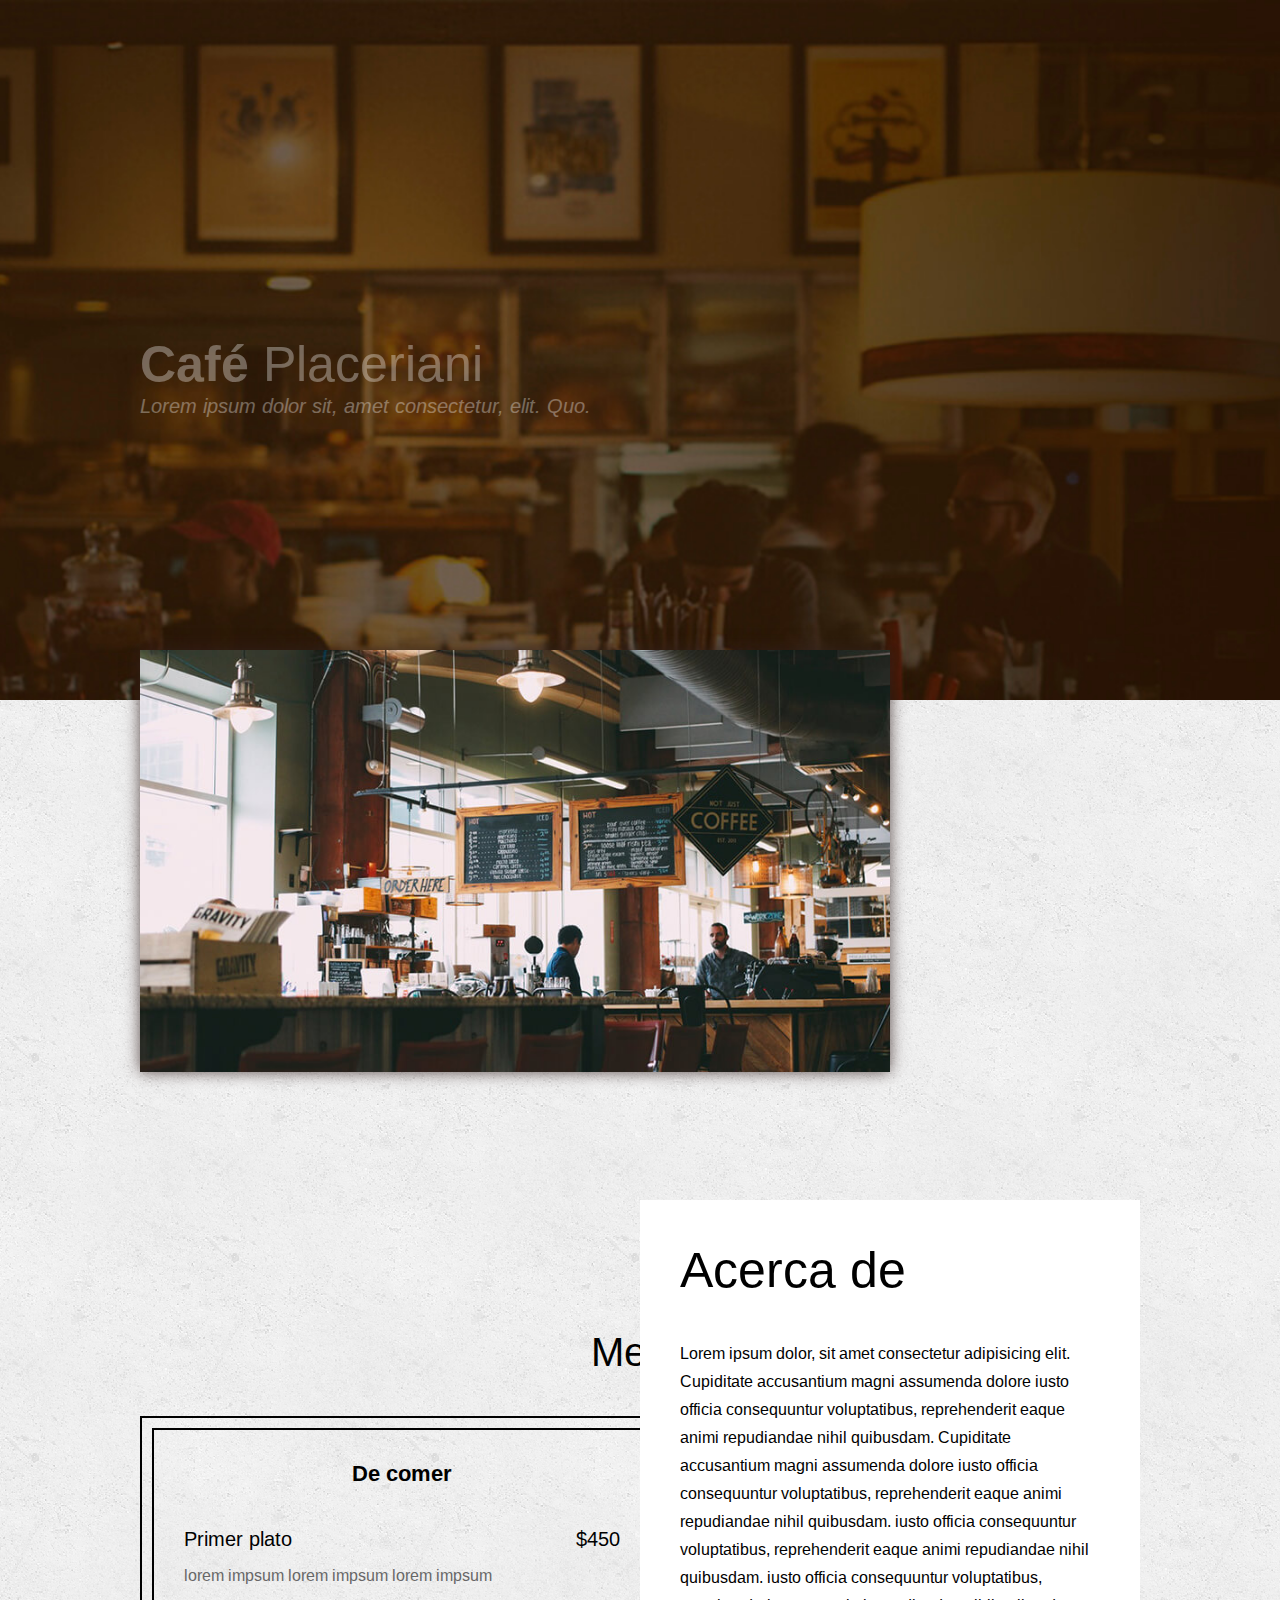
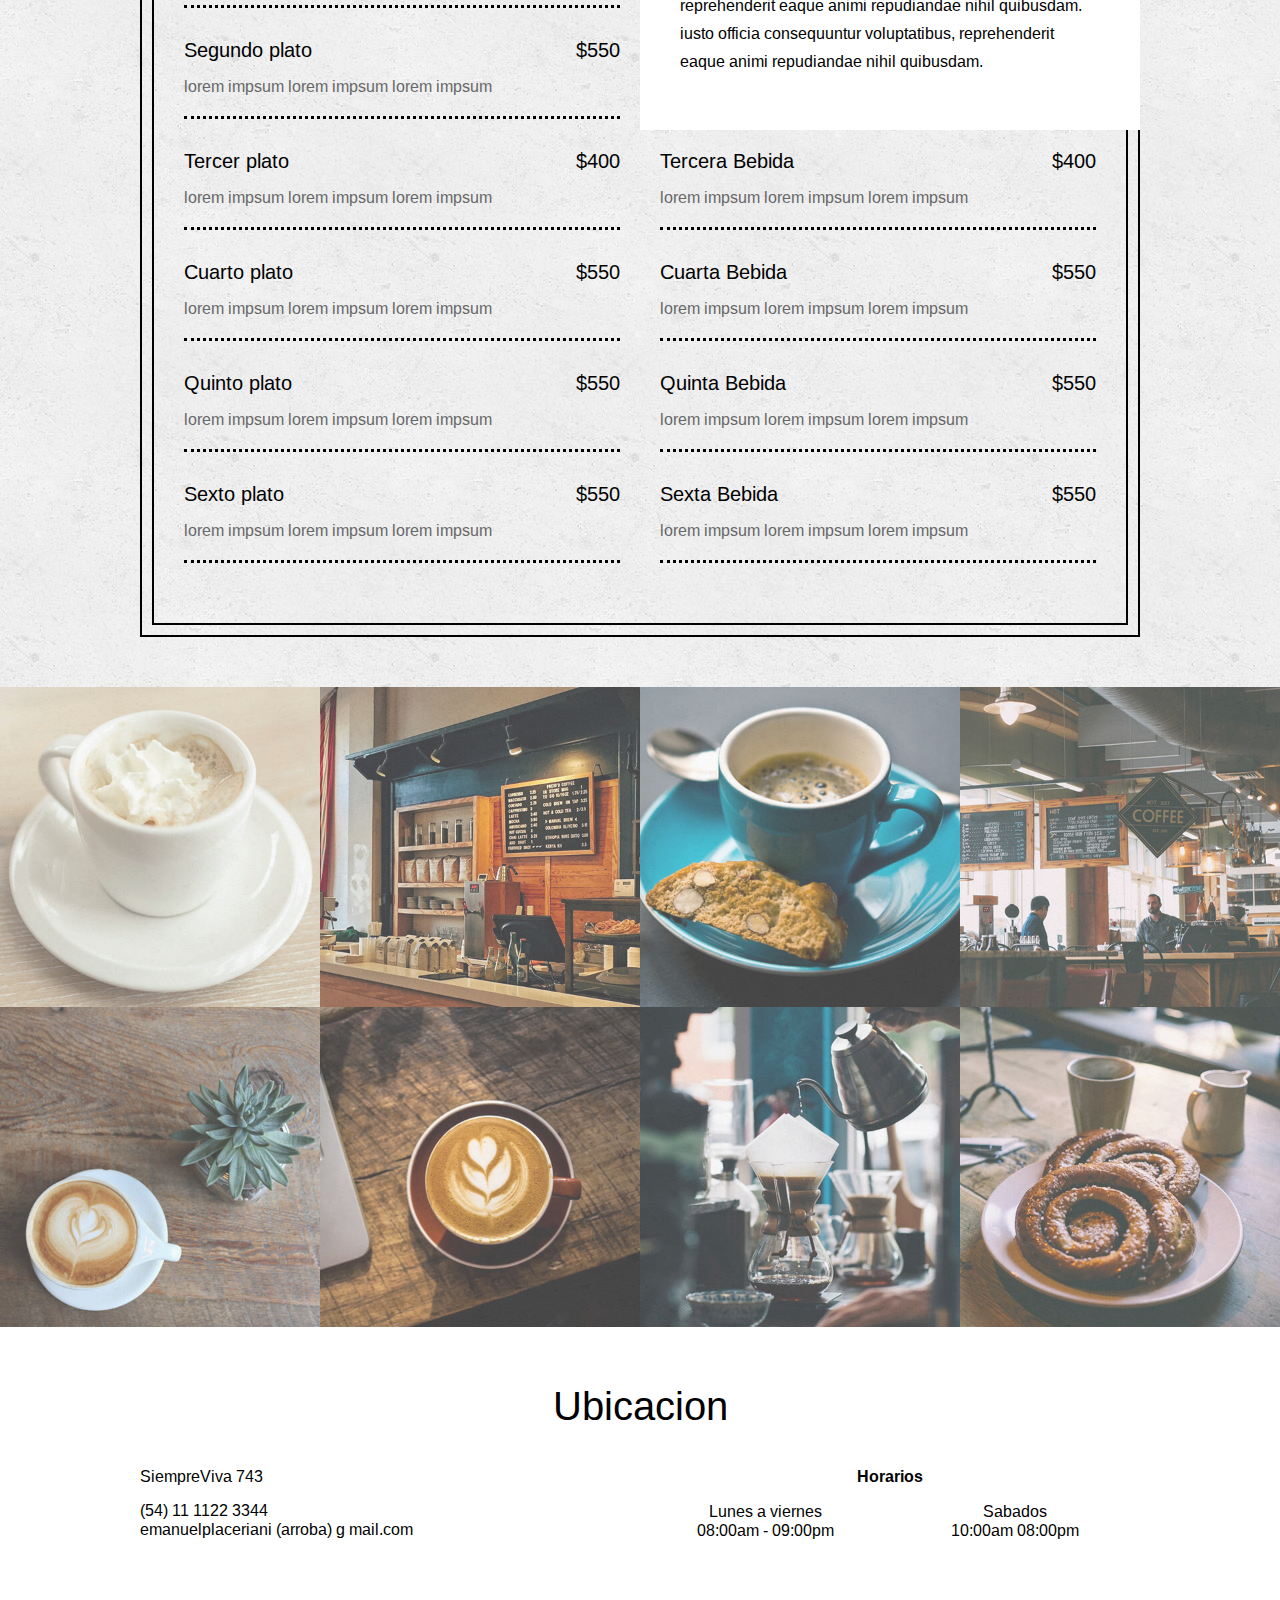
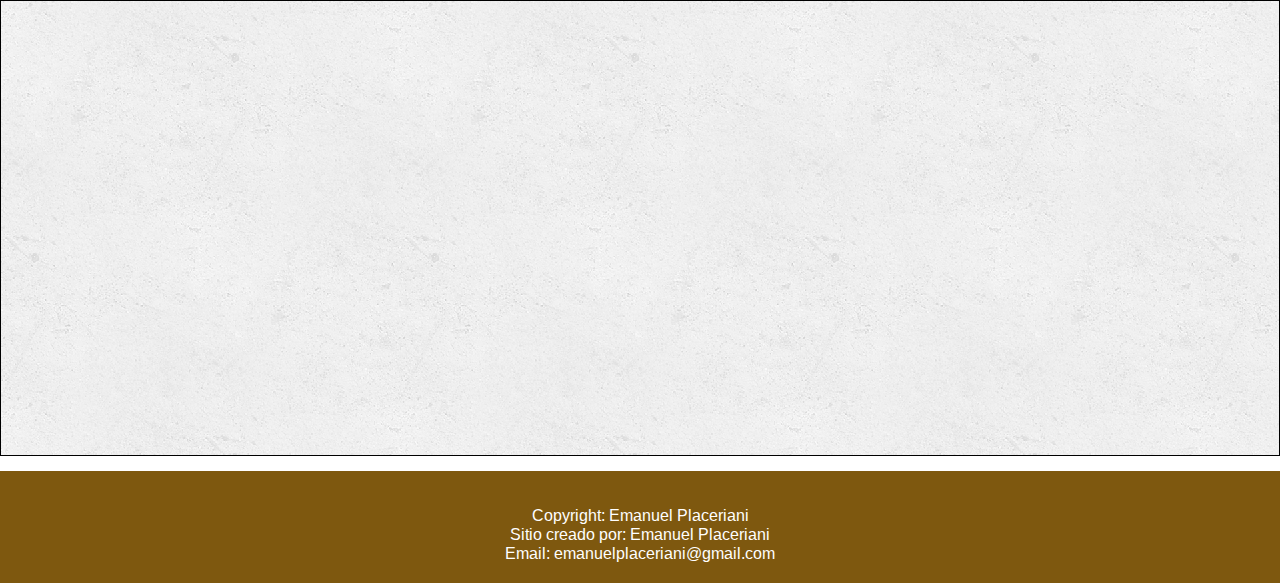
<file: Restaurante/index.html>
<!DOCTYPE html>
<html lang="es">
<head>
	<meta charset="UTF-8">
	<meta name="viewport" content="width=device-width, initial-scale=1.0">
	<meta name="viewport" content="width=device-width, initial-scale=1.0">
	<link href="https://fonts.googleapis.com/css2?family=Arimo:ital,wght@0,400;0,700;1,400&display=swap" rel="stylesheet">
	<link rel="stylesheet" href="css/estilos.css">
	<title>Restaurante Cafe</title>
</head>
<body>
	<!--HEADER -->
	<header>
		<div class="contenedor">
			<nav class="menu">
				<a href="#" id="btn-acerca-de">Acerca de</a>
				<a href="#" id="btn-menu">Menú</a>
				<a href="#" id="btn-galeria">Galeria</a>
				<a href="#" id="btn-ubicacion">Ubicación</a>
			</nav>
			<div class="textos">
				<h1 class="cafe">Café <span>Placeriani</span></h1>
				<h3>Lorem ipsum dolor sit, amet consectetur, elit. Quo.</h3>
			</div>
		</div>
	</header>

	<!--MAIN-->
	<section class="main">
		<section class="acerca-de" id="acerca-de">
			<div class="contenedor">
				<img class="foto" src="img/acerca-de.jpg" alt="Acerca De">
			
				<article>
					<h3>Acerca de</h3>
					<p>
						Lorem ipsum dolor, sit amet consectetur adipisicing elit. Cupiditate accusantium magni assumenda dolore iusto officia consequuntur voluptatibus, reprehenderit eaque animi repudiandae nihil quibusdam.
						Cupiditate accusantium magni assumenda dolore iusto officia consequuntur voluptatibus, reprehenderit eaque animi repudiandae nihil quibusdam.
						iusto officia consequuntur voluptatibus, reprehenderit eaque animi repudiandae nihil quibusdam.
						iusto officia consequuntur voluptatibus, reprehenderit eaque animi repudiandae nihil quibusdam.
						iusto officia consequuntur voluptatibus, reprehenderit eaque animi repudiandae nihil quibusdam.
					</p>
				</article>
			</div>
		</section>

		<!--Menu de comidas/bebidas-->
		<section class="menu" id="menu">
			<div class="contenedor">
				<h3 class="titulo" id="platillos">Menú</h3>
				<div class="contenedor-menu">
					<div class="contenedor-menu2">
						<article>
							<p class="categoria">
								De comer
							</p>

							<div class="platillo">
								<p class="nombre">
									Primer plato 
								</p>
								<p class="precio">
									$450
								</p>
								<p class="descripcion">
									lorem impsum
									lorem impsum
									lorem impsum 
								</p>
							</div>

							<div class="platillo">
								<p class="nombre">
									Segundo plato
								</p>
								<p class="precio">
									$550
								</p>
								<p class="descripcion">
									lorem impsum
									lorem impsum
									lorem impsum 
								</p>
							</div>

							<div class="platillo">
								<p class="nombre">
									Tercer plato
								</p>
								<p class="precio">
									$400
								</p>
								<p class="descripcion">
									lorem impsum
									lorem impsum
									lorem impsum 
								</p>
							</div>

							<div class="platillo">
								<p class="nombre">
									Cuarto plato
								</p>
								<p class="precio">
									$550
								</p>
								<p class="descripcion">
									lorem impsum
									lorem impsum
									lorem impsum 
								</p>
							</div>

							<div class="platillo">
								<p class="nombre">
									Quinto plato
								</p>
								<p class="precio">
									$550
								</p>
								<p class="descripcion">
									lorem impsum
									lorem impsum
									lorem impsum 
								</p>
							</div>

							<div class="platillo">
								<p class="nombre">
									Sexto plato
								</p>
								<p class="precio">
									$550
								</p>
								<p class="descripcion">
									lorem impsum
									lorem impsum
									lorem impsum 
								</p>
							</div>
						</article>

						<article>
							<p class="categoria">
								De Tomar
							</p>

							<div class="platillo">
								<p class="nombre">
									Primera Bebida
								</p>
								<p class="precio">
									$450
								</p>
								<p class="descripcion">
									lorem impsum
									lorem impsum
									lorem impsum 
								</p>
							</div>

							<div class="platillo">
								<p class="nombre">
									Segunda Bebida
								</p>
								<p class="precio">
									$550
								</p>
								<p class="descripcion">
									lorem impsum
									lorem impsum
									lorem impsum 
								</p>
							</div>

							<div class="platillo">
								<p class="nombre">
									Tercera Bebida
								</p>
								<p class="precio">
									$400
								</p>
								<p class="descripcion">
									lorem impsum
									lorem impsum
									lorem impsum 
								</p>
							</div>

							<div class="platillo">
								<p class="nombre">
									Cuarta Bebida
								</p>
								<p class="precio">
									$550
								</p>
								<p class="descripcion">
									lorem impsum
									lorem impsum
									lorem impsum 
								</p>
							</div>

							<div class="platillo">
								<p class="nombre">
									Quinta Bebida
								</p>
								<p class="precio">
									$550
								</p>
								<p class="descripcion">
									lorem impsum
									lorem impsum
									lorem impsum 
								</p>
							</div>

							<div class="platillo">
								<p class="nombre">
									Sexta Bebida
								</p>
								<p class="precio">
									$550
								</p>
								<p class="descripcion">
									lorem impsum
									lorem impsum
									lorem impsum 
								</p>
							</div>
						</article>
					</div>
				</div>
			</div>
		</section>

		<!--Galeria de fotos-->
		<section class="galeria" id="galeria">
			<div class="foto">
				<img src="img/1.jpg" alt="">
			</div>
			<div class="foto">
				<img src="img/2.jpg" alt="">
			</div>
			<div class="foto">
				<img src="img/3.jpg" alt="">
			</div>
			<div class="foto">
				<img src="img/4.jpg" alt="">
			</div>
			<div class="foto">
				<img src="img/5.jpg" alt="">
			</div>
			<div class="foto">
				<img src="img/6.jpg" alt="">
			</div>
			<div class="foto">
				<img src="img/7.jpg" alt="">
			</div>
			<div class="foto">
				<img src="img/8.jpg" alt="">
			</div>
		</section>

		<!--Ubicacion-->
		<section class="ubicacion" id="ubicacion">
			<div class="contenedor">
				<h3 class="titulo">Ubicacion</h3>
				<div class="direccion">
					<p class="calle">SiempreViva 743</p>
					<p class="telefono"> (54) 11 1122 3344</p>
					<p class="correo"> emanuelplaceriani (arroba) g mail.com</p>
				</div>

				<div class="horarios">
					<h4>Horarios</h4>
					<p class="entre-semana"> Lunes a viernes <br> 08:00am - 09:00pm</p>
					<p class="fin-de-semana">Sabados <br> 10:00am 08:00pm</p>
				</div>
			</div>
		</section>

		<!--Mapa del lugar-->
		<section class="mapa" id="ubicacion">
			<iframe src="https://www.google.com/maps/embed?pb=!1m18!1m12!1m3!1d820.5026553121702!2d-58.34688297074404!3d-34.6544346955898!2m3!1f0!2f0!3f0!3m2!1i1024!2i768!4f13.1!3m3!1m2!1s0x95a3334bc9675943%3A0x39d1bfe9e6f79c28!2sLibrer%C3%ADa%20COPIN!5e0!3m2!1ses-419!2sar!4v1598817484210!5m2!1ses-419!2sar" width="600" height="450" frameborder="0" style="border:0;" allowfullscreen="" aria-hidden="false" tabindex="0"></iframe>
		</section>
	</section>

	<!--FOOTER-->
	<footer>
		<div class="contenedor">
			<div class="copyright">
				<p>Copyright: Emanuel Placeriani</p>
				<p>Sitio creado por: Emanuel Placeriani</p>
				<p>Email: emanuelplaceriani@gmail.com</p>
			</div>
		</div>
	</footer>

	<script src="Jquery/jquery-3.5.1.min.js"></script>
	<script src="js/efectos.js"></script>
	<script src="js/parallax.js"></script>
</body>
</html>
</file>
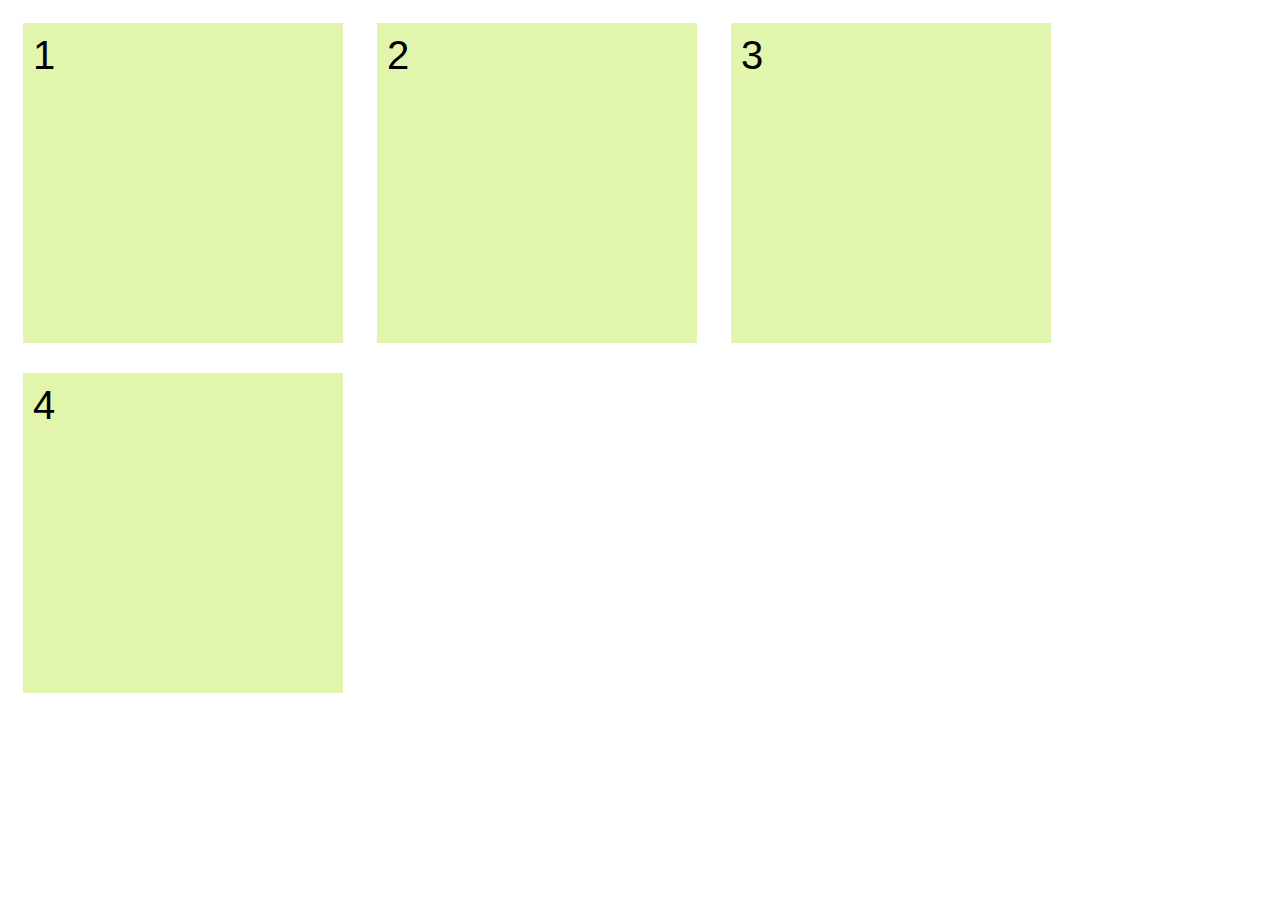
<file: Restaurante/Jquery/metodosDom.html>
<!DOCTYPE html>
<html lang="en">
<head>
	<meta charset="UTF-8">
	<meta name="viewport" content="width=device-width, initial-scale=1.0">
	<script src="jquery-3.5.1.min.js"></script>
	<script type="text/javascript" src="metodosDom.js"></script>
	<title>Document</title>
</head>
<body>
	<style>
		.caja
		{
			width: 300px;
			height: 300px;
			background: #e2f5ad;
			margin: 15px;
			padding: 10px;
			
			font-size: 40px;
			font-family: Arial;
			display: inline-block;
		}
	</style>
	<div class="contenedor">
		<div class="padre">
			<div class="caja">1</div>
			<div class="caja" id="segunda">2</div>
			<div class="caja">3</div>
			<div class="caja">4</div>
		</div>
	</div>
</body>
</html>
</file>
<file: Restaurante/css/estilos.css>
* {
  box-sizing: border-box;
  margin: 0;
  padding: 0; }

body {
  font-family: "Arimo", sans-serif;
  font-size: 16px; }

.contenedor {
  width: 90%;
  max-width: 1000px;
  margin: auto;
  overflow: hidden; }

/*-------------- HEADER ----------------- */
header {
  width: 100%;
  background: url(../img/bg.jpg) #281a0c;
  background-size: cover;
  background-attachment: fixed;
  background-position: center 0; }
  header .contenedor {
    position: relative;
    height: 700px; }
  header .menu {
    width: 100%;
    text-align: right; }
    header .menu a {
      color: #fff;
      font-size: 20px;
      font-weight: 300;
      display: inline-block;
      margin: 40px 20px;
      text-decoration: none;
      position: relative; }
      header .menu a:hover {
        color: #b68c58; }
  header .textos {
    width: 100%;
    color: #fff;
    position: absolute;
    top: 50%;
    margin-top: -52px; }
    header .textos .cafe {
      font-size: 50px;
      font-weight: 600; }
      header .textos .cafe span {
        font-weight: 100; }
    header .textos h3 {
      font-weight: 200;
      font-size: 20px;
      font-style: italic; }

/*------------- MAIN -------------- */
.main {
  background: url(../img/bg-textura.png);
  background-repeat: repeat; }
  .main .acerca-de .contenedor {
    overflow: visible;
    position: relative; }
    .main .acerca-de .contenedor .foto {
      width: 75%;
      position: absolute;
      left: 0;
      top: -50px;
      z-index: 0;
      box-shadow: 0px 0px 15px rgba(51, 33, 30, 0.8); }
      .main .acerca-de .contenedor .foto img {
        vertical-align: top;
        width: 100%; }
  .main .acerca-de article {
    background: #fff;
    padding: 40px;
    width: 50%;
    position: relative;
    top: 500px;
    float: right;
    z-index: 1; }
    .main .acerca-de article h3 {
      font-size: 50px;
      font-weight: 300;
      margin-bottom: 40px; }
    .main .acerca-de article p {
      line-height: 28px;
      margin-bottom: 15px; }

/* -------------- MENU DE COMIDAS ------------- */
.main .menu {
  padding-top: 630px;
  margin-bottom: 50px; }
  .main .menu .contenedor-menu,
  .main .menu .contenedor-menu2 {
    border: 2px solid #000;
    background: transparent;
    padding: 10px;
    overflow: hidden; }
  .main .menu .titulo {
    font-size: 40px;
    font-weight: 300;
    text-align: center;
    margin-bottom: 40px; }
  .main .menu article {
    float: left;
    width: 50%;
    padding: 20px; }
  .main .menu .categoria {
    font-size: 22px;
    font-weight: 700;
    margin-bottom: 40px;
    text-align: center; }
  .main .menu .platillo {
    margin-bottom: 30px;
    padding-bottom: 20px;
    border-bottom: 3px dotted #000;
    overflow: hidden; }
  .main .menu .nombre {
    font-size: 20px;
    margin-bottom: 15px;
    float: left; }
  .main .menu .precio {
    font-size: 20px;
    margin-bottom: 15px;
    float: right; }
  .main .menu .descripcion {
    font-size: 16px;
    color: #676767;
    clear: both; }

.main .galeria {
  overflow: hidden; }
  .main .galeria .foto {
    width: 25%;
    float: left; }
    .main .galeria .foto img {
      width: 100%;
      vertical-align: top;
      opacity: 0.7; }
      .main .galeria .foto img:hover {
        opacity: 1;
        transition: all 0.4s ease; }

.main .ubicacion {
  background: #fff;
  padding: 60px 0; }
  .main .ubicacion .titulo {
    text-align: center;
    font-size: 40px;
    line-height: 40px;
    font-weight: 300;
    margin-bottom: 40px; }
  .main .ubicacion .direccion {
    float: left;
    width: 50%;
    text-align: left; }
    .main .ubicacion .direccion .calle {
      margin-bottom: 15px; }
  .main .ubicacion .horarios {
    float: right;
    width: 50%;
    text-align: right;
    overflow: hidden; }
    .main .ubicacion .horarios h4 {
      text-align: center;
      margin-bottom: 15px; }
    .main .ubicacion .horarios .entre-semana, .main .ubicacion .horarios .fin-de-semana {
      width: 50%;
      float: left;
      text-align: center; }

.mapa {
  width: 100%;
  border: 1px solid #000;
  overflow: hidden;
  margin-bottom: 15px; }
  .mapa iframe {
    width: 100%;
    max-height: 600px; }

footer {
  width: 100%;
  background: #7e580f; }

footer .copyright {
  text-align: center;
  margin-top: 15px;
  padding: 20px 0;
  color: #fff; }

@media screen and (max-width: 800px) {
  header .contenedor {
    position: static;
    height: auto; }

  header .textos {
    position: static;
    margin: 100px 0; }

  header .menu {
    text-align: center; }
    header .menu a {
      margin: 10px 20px; }

  header .textos .nombre {
    font-size: 30px; }

  header .textos h3 {
    font-size: 18px; }

  .main .acerca-de .contenedor .foto {
    width: 100%;
    position: relative; }

  .main .acerca-de article {
    position: relative;
    width: 100%;
    top: -50px;
    transform: translate(0px, 0); }

  .main .menu {
    padding-top: 300px; }
    .main .menu article {
      width: 100%; }

  .main .galeria .foto {
    width: 50%; }

  .main .mapa {
    width: 80%;
    margin: auto; } }
@media screen and (max-width: 400px) {
  .main .acerca-de article h3 {
    font-size: 35px;
    margin-bottom: 10px; }

  .main .menu article .nombre,
  .main .menu article .precio {
    font-size: 16px;
    line-height: 16px; }

  .main .ubicacion .direccion {
    margin-bottom: 15px; }

  .main .ubicacion .direccion,
  .main .ubicacion .horarios {
    width: 100%;
    text-align: center; } }

/*# sourceMappingURL=estilos.css.map */
</file>
